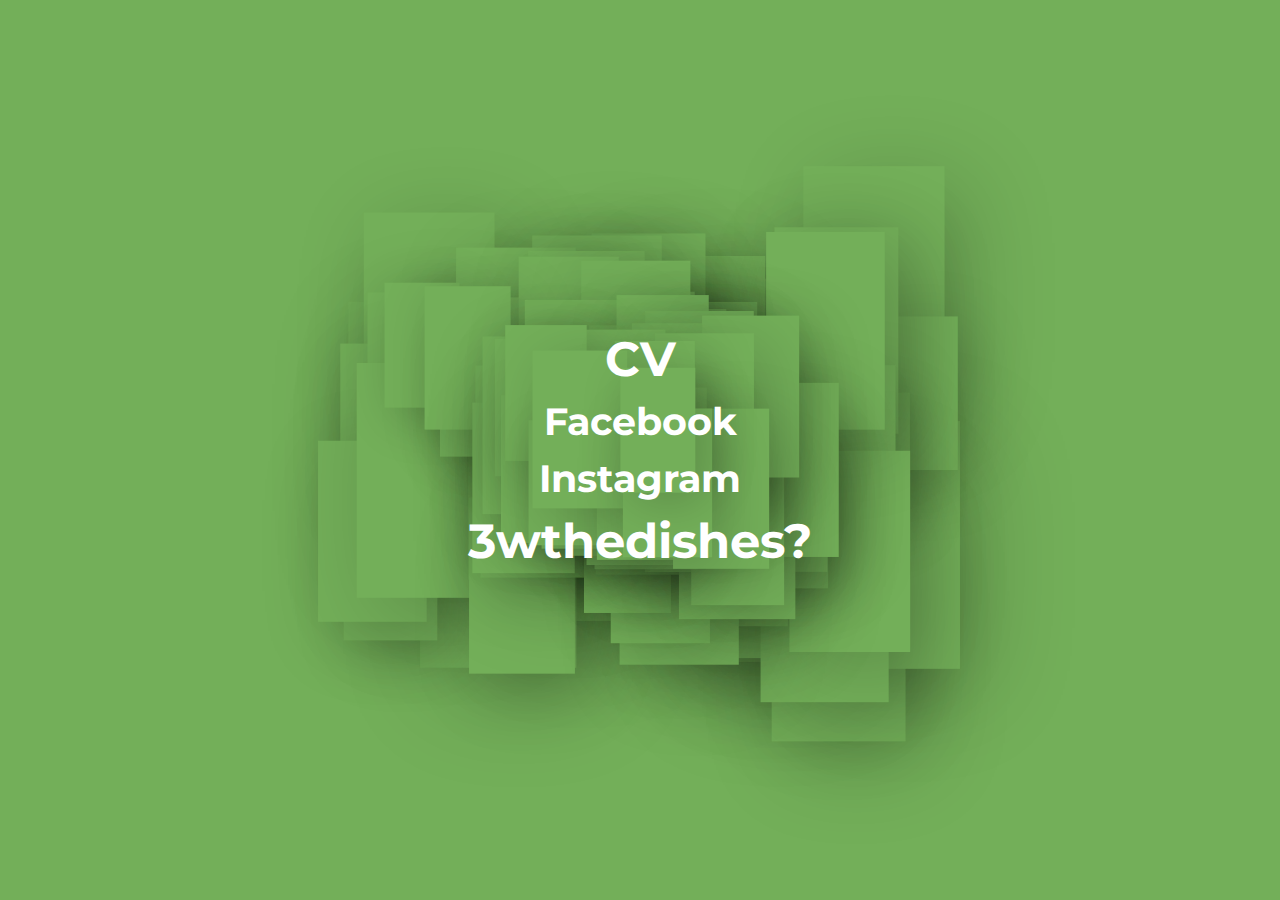
<file: index.html>
<!DOCTYPE html>
<html lang="en">
<head>
  <meta charset="UTF-8">
  <title>miniPortofoliu</title>
  <link rel="stylesheet" href="css/style.css">
</head>
<body>
  <div class="container">
    <ul>
      <li class="pageA"><a  href="#">CV</a></li>
      <!-- <li class="my">My</li> -->
      <li class="fb"><a href="https://www.facebook.com/alexandru.bejenari.5/" target="_blank">Facebook</a></li>
      <li class="inst"><a href="https://www.instagram.com/sasha.bejenari/" target="_blank">Instagram</a></li>
      <li><a href="https://sasabej.github.io/miniPortofoliu/3w/index.html">3wthedishes?</a></li>
    </ul>
  </div>

<script type="text/javascript" src="js/anime.min.js"></script>
<script type="text/javascript" src="js/script.js"></script>
</body>
</html>
</file>
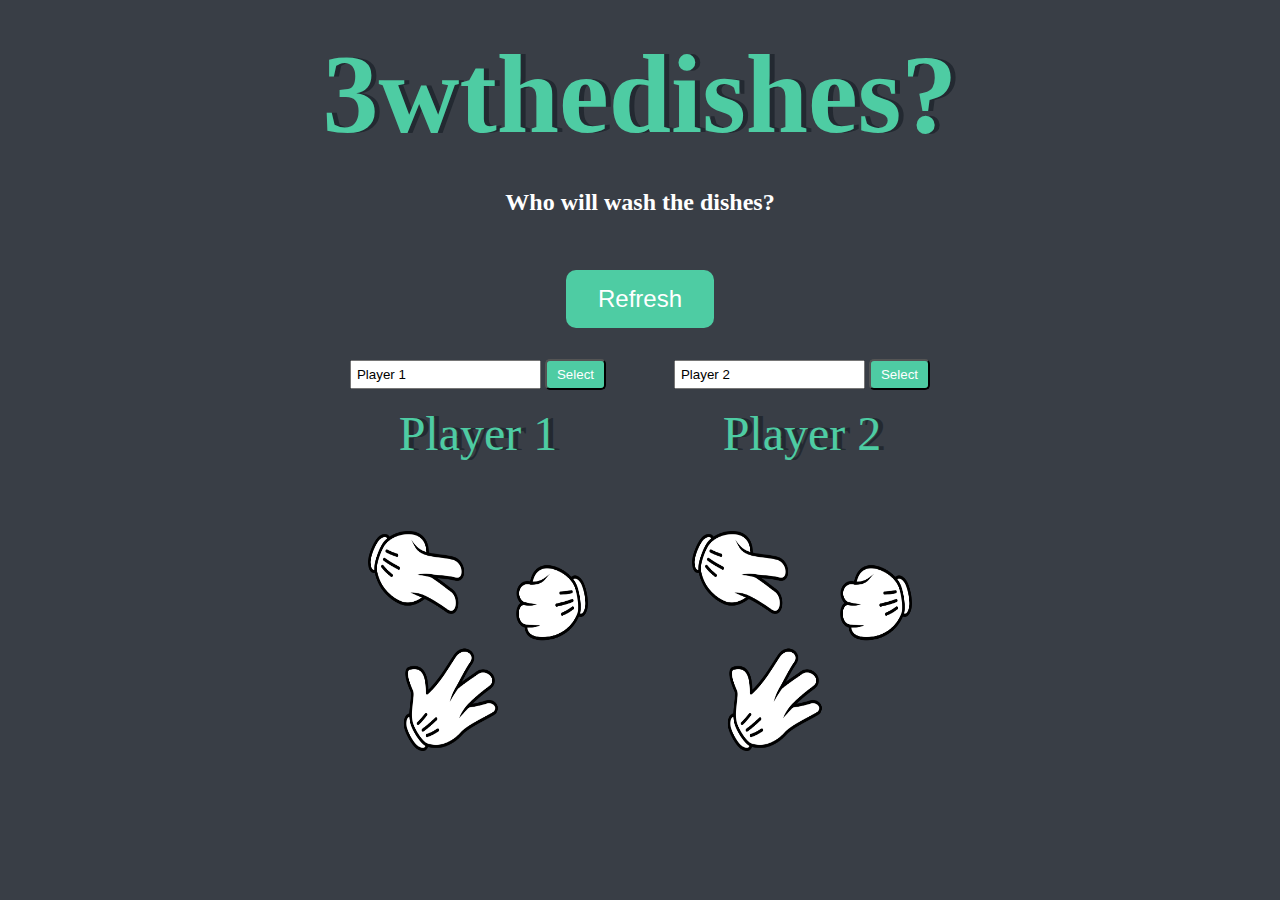
<file: 3w/index.html>
<!DOCTYPE html>
<html lang="en">
<head>
    <meta charset="UTF-8">
    <meta http-equiv="X-UA-Compatible" content="IE=edge">
    <meta name="viewport" content="width=device-width, initial-scale=1.0">
    <title>3wthedishes?</title>
    <link rel="stylesheet" href="css/style.css">
</head>
<body>
    <div class="container" id="container">
        <h1>3wthedishes?</h1>
        <h3>Who will wash the dishes?</h3>
        <div>
            <button id="myBtn">Refresh</button>
        </div>
        <div class="firstPlayer">
          <div id="labelDisplay1">
          <label for="myText1"></label>
          <input type="text" id="myText1" value="Player 1" maxlength="10">
          <button onclick="changePlayer1()">Select</button>
          </div>
          <p id="player1" onclick="visibilityInput1()">Player 1</p>
          <img class="img1" src="images/prs.png">
        </div>
  
        <div class="secondPlayer">
          <div id="labelDisplay2">
            <label for="myText2"></label>
            <input type="text" id="myText2" value="Player 2" maxlength="10">
            <button onclick="changePlayer2()">Select</button>
            </div>
          <p id="player2" onclick="visibilityInput2()">Player 2</p>
          <img class="img2" src="images/prs.png">
        </div>
        
  
      </div>

<script src="js/script.js"></script>
</body>
</html>
</file>
<file: css/style.css>
/* @import url('https://fonts.googleapis.com/css2?family=Roboto:wght@300;400;500;700;900&display=swap'); */

@import url("https://fonts.googleapis.com/css2?family=Montserrat:wght@400;500;600;700;900&display=swap");

* {
  margin: 0;
  padding: 0;
  box-sizing: border-box;
  /* font-family: 'Roboto', sans-serif; */
  font-family: "Montserrat", sans-serif;
}

body {
  position: relative;
  overflow: hidden;
  display: flex;
  justify-content: center;
  align-items: center;
  min-height: 100vh;
  /* background: #fff; */
  background: #73af59;
}

.container {
  position: relative;
  width: 100%;
  height: 100%;
  display: flex;
  justify-content: center;
  align-items: center;
}
ul {
  display: flex;
  justify-content: center;
  align-items: center;
  flex-direction: column;
  z-index: 2;
}
ul li {
  list-style: none;
}
.my {
  /* text-decoration: underline; */
  font-size: 50px;
  font-weight: 700;
  color: #fff;
  display: inline-block;
  padding: 5px 20px;
}
ul li a {
  text-decoration: none;
  font-size: 48px;
  font-weight: 700;
  color: #fff;
  display: inline-block;
  padding: 5px 20px;
}
ul li a:hover {
  color: #73af59;
  background: #fff;
}
.fb a,
.inst a {
  font-size: 38px;
}
.fb a:hover {
  color: #fff;
  background: #4267b2;
}
.inst a:hover {
  color: #fff;
  background: linear-gradient(
    45deg,
    #405de6,
    #5851db,
    #833ab4,
    #c13584,
    #e1306c,
    #fd1d1d
  );
}

@media (max-width: 750px) {
  ul li a {
    font-size: 2em;
  }
}

.block {
  position: absolute;
  width: 75px;
  height: 125px;
  background: #73af59;
  /* background: #000; */
  box-shadow: 10px 10px 50px rgba(0, 0, 0, 0.2);
}
</file>
<file: 3w/css/style.css>
body {
  background-color: #393e46;
}
.container {
  width: 70%;
  margin: auto;
  text-align: center;
}
#myBtn {
  background-color: #4ecca3;
  border: none;
  color: white;
  padding: 15px 32px;
  text-align: center;
  text-decoration: none;
  display: inline-block;
  font-size: 24px;
  margin: 30px 0;
  border-radius: 10px;
  outline: none;
  cursor: pointer;
}
#myBtn:hover {
  background-color: #fff;
  color: #4ecca3;
}
#myBtn:active {
  background-color: #fff;
  color: #4ecca3;
  transform: translateY(2px);
}

:is(.firstPlayer, .secondPlayer) {  /* :is only on chrome and firefox, I test*/
  text-align: center;
  display: inline-block;
}
h1 {
  margin: 30px;
  font-family: "Lobster", cursive;
  text-shadow: 5px 0 #232931;
  font-size: 7rem;
  color: #4ecca3;
}
h3 {
  color: #fff;
  font-size: 24px;
  font-family: "Lobster", cursive;
}
p {
  margin: 15px 0 20px;
  font-family: "Lobster", cursive;
  text-shadow: 5px 0 #232931;
  font-size: 3rem;
  color: #4ecca3;
  cursor: pointer;
}

img {
  height: 220px;
  width: 220px;
  padding: 50px;
}
input {
  outline: none;
  padding: 5px 5px;
  margin: 2px 0;
  box-sizing: border-box;
}
button {
  color: #fff;
  cursor: pointer;
  outline: none;
  background-color: #4ecca3;
  /* border-color: #fff; */
  border-radius: 5px;
  /* height: 29px; */
  padding: 6px 10px;
}
</file>
